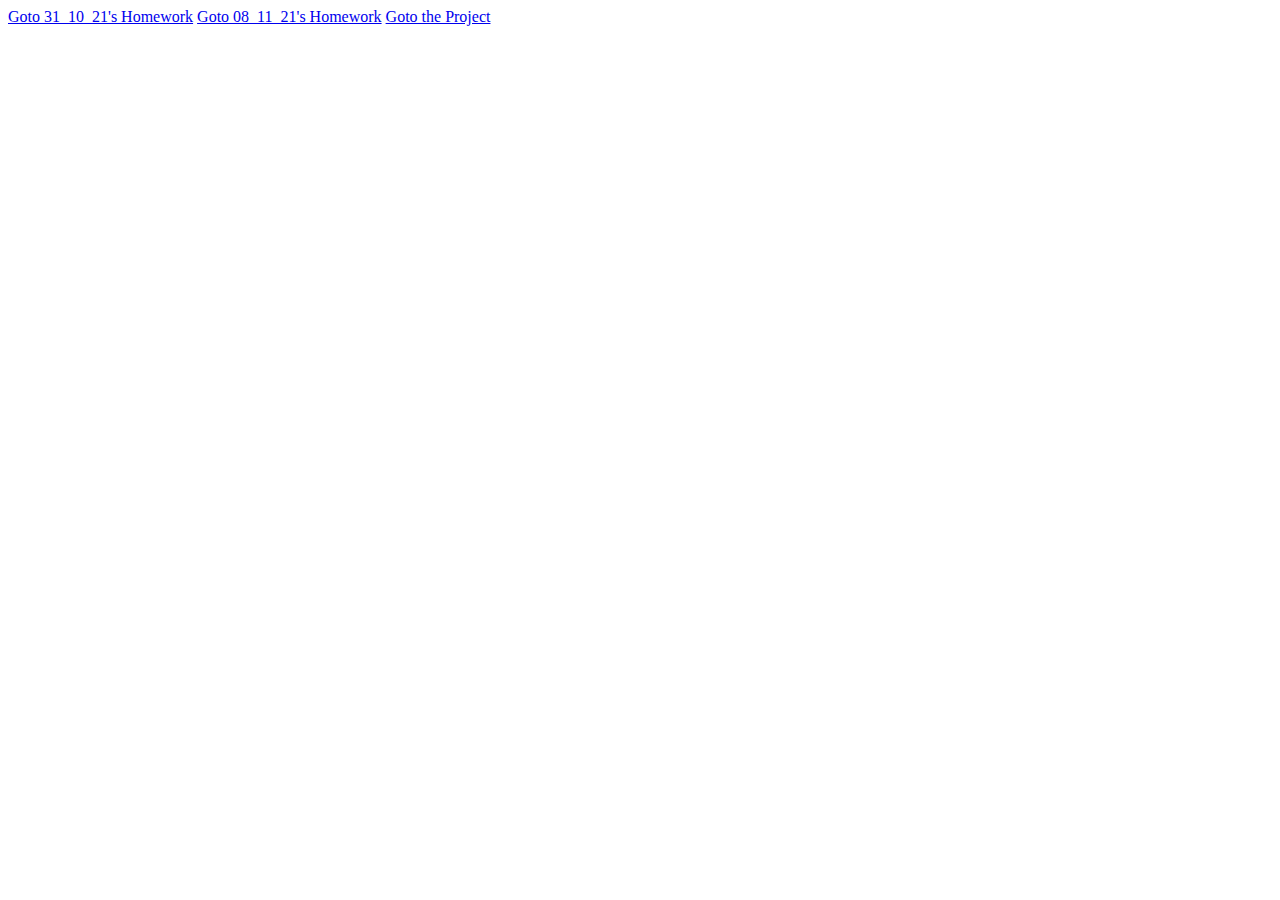
<file: index.html>
<!DOCTYPE html>
<html lang="en">
<head>
    <meta charset="UTF-8">
    <title>Konnexxions Homeworks</title>
</head>
<body>

<a href="31_10_21/index.html">Goto 31_10_21's Homework</a>
<a href="08_11_21/index.html">Goto 08_11_21's Homework</a>
<a href="Project/index.html">Goto the Project</a>

</body>
</html>
</file>
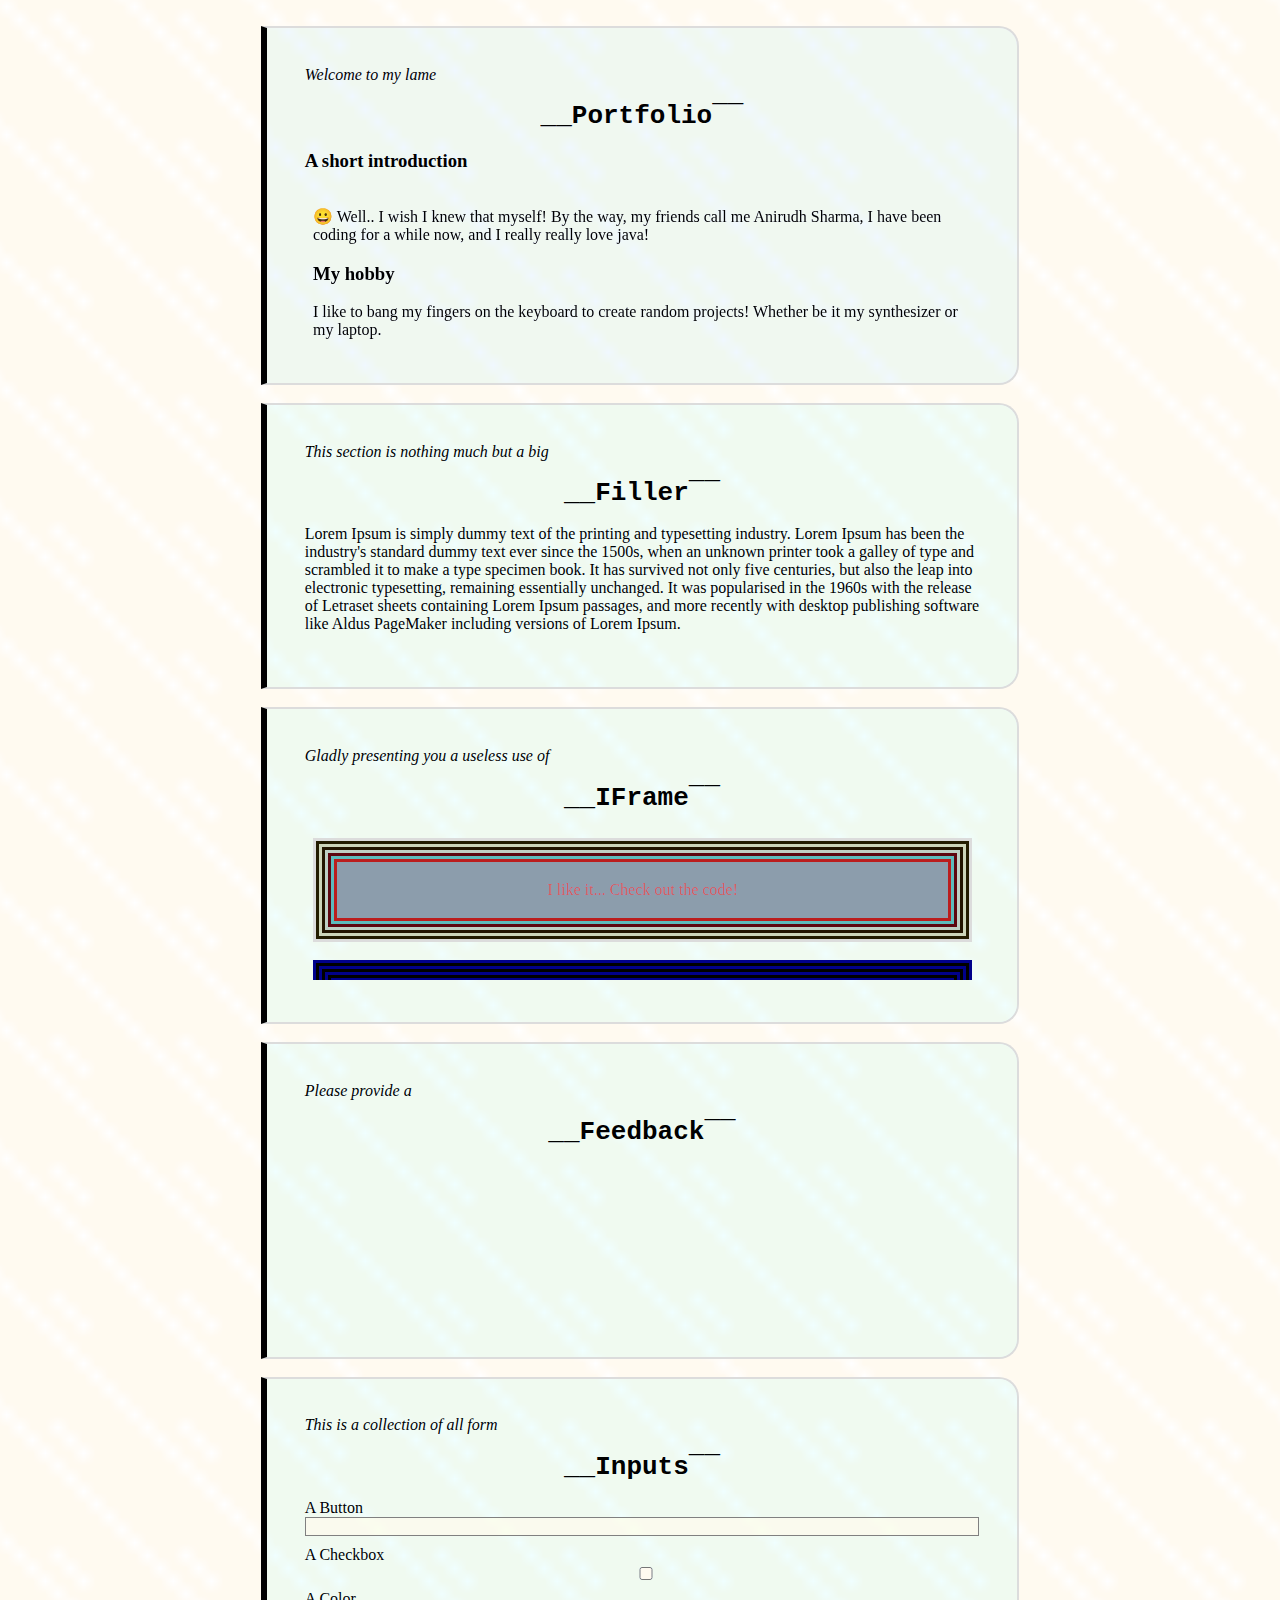
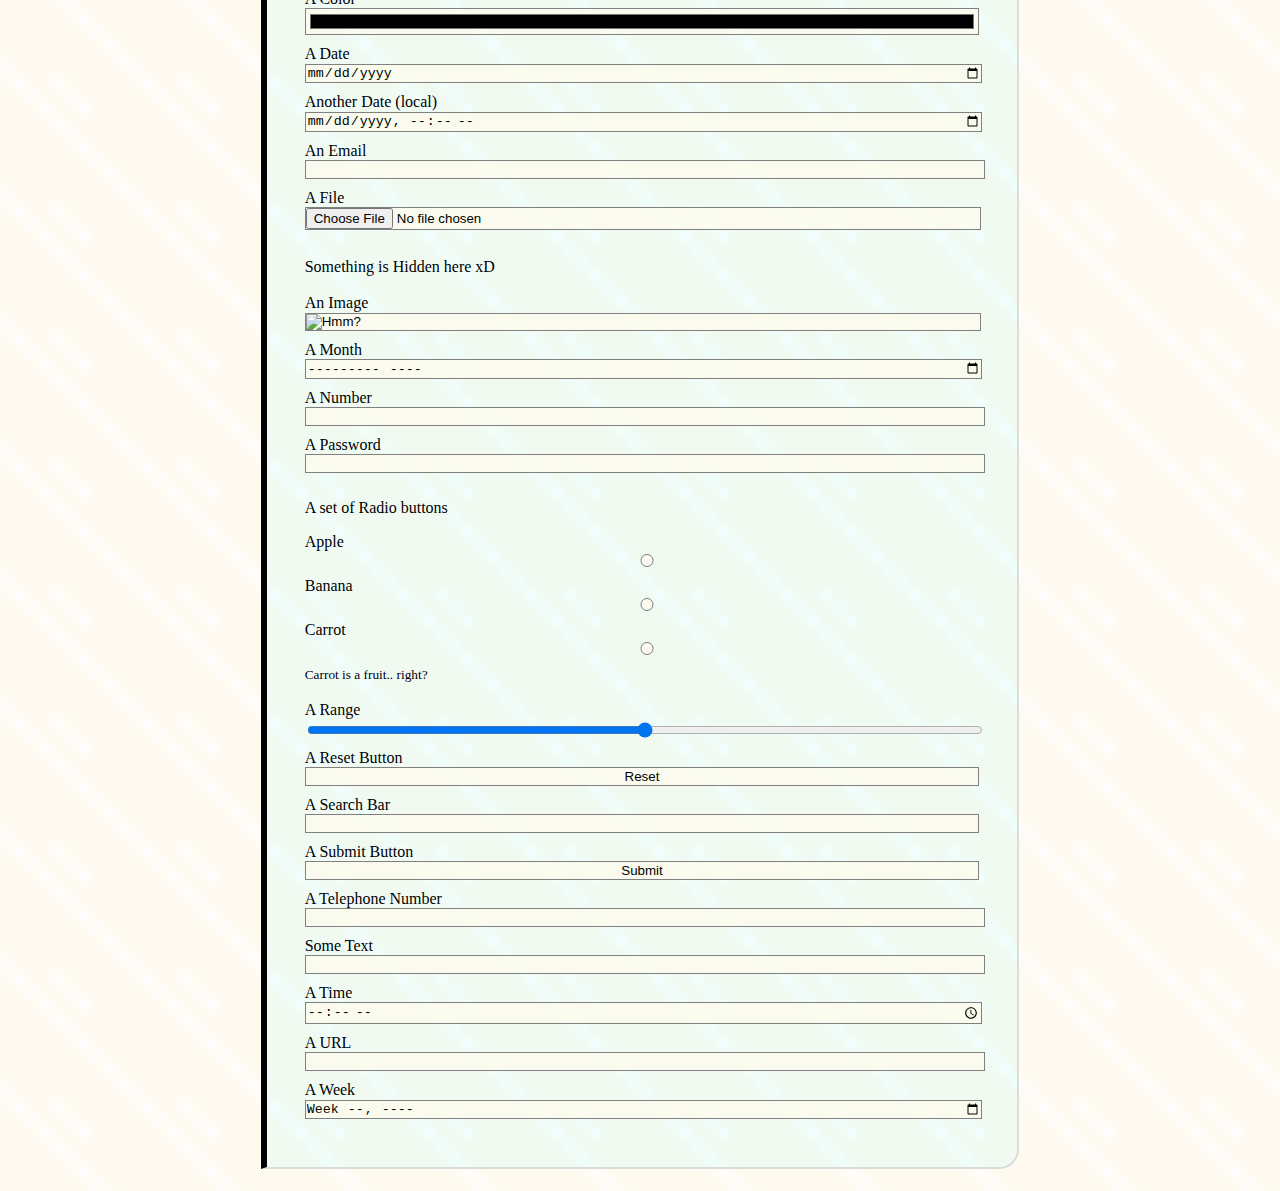
<file: 31_10_21/index.html>
<!DOCTYPE html>
<html lang="en">
<head>
    <meta charset="UTF-8">
    <meta name="viewport" content="width=device-width, initial-scale=1.0">
    <title>Resume</title>
    <link rel="stylesheet" href="style.css">
</head>
<body>
<br/>

<div class="post" style="background-color: aliceblue">
    <i style="font-size: 100%">Welcome to my lame</i>
    <h1 style="text-align: center">Portfolio</h1>
    <h3>A short introduction</h3>

    <iframe src="resume.html" sandbox="allow-forms"></iframe>

</div>
<br/>

<div class="post" style="background-color: azure">
    <i style="font-size: 100%">This section is nothing much but a big</i>
    <h1 style="text-align: center">Filler</h1>
    <p>Lorem Ipsum is simply dummy text of the printing and typesetting industry. Lorem Ipsum has been the industry's
        standard dummy text ever since the 1500s, when an unknown printer took a galley of type and scrambled it to make
        a type specimen book. It has survived not only five centuries, but also the leap into electronic typesetting,
        remaining essentially unchanged. It was popularised in the 1960s with the release of Letraset sheets containing
        Lorem Ipsum passages, and more recently with desktop publishing software like Aldus PageMaker including versions
        of Lorem Ipsum.</p>
</div>
<br/>

<div class="post" style="background-color: azure">
    <i style="font-size: 100%">Gladly presenting you a useless use of</i>
    <h1 style="text-align: center">IFrame</h1>
    <iframe src="something.html" sandbox="allow-scripts"></iframe>
</div>
<br/>

<div class="post" style="background-color: azure">
    <i style="font-size: 100%">Please provide a </i>
    <h1 style="text-align: center">Feedback</h1>
    <iframe src="feedback.html" sandbox="allow-forms"></iframe>
</div>
<br/>

<div class="post" style="background-color: azure">
    <i style="font-size: 100%">This is a collection of all form</i>
    <h1 style="text-align: center">Inputs</h1>

    <form method="POST">

        <label for="button">A Button</label>
        <input type="button" id="button">

        <label for="checkbox">A Checkbox</label>
        <input type="checkbox" id="checkbox">

        <label for="color">A Color</label>
        <input type="color" id="color">

        <label for="date">A Date</label>
        <input type="date" id="date">

        <label for="datetime-local">Another Date (local)</label>
        <input type="datetime-local" id="datetime-local">

        <label for="email">An Email</label>
        <input type="email" id="email">

        <label for="file">A File</label>
        <input type="file" id="file"><br/><br/>

        <label for="hidden">Something is Hidden here xD</label>
        <input type="hidden" id="hidden"><br/><br/>

        <label for="image">An Image</label>
        <input type="image" id="image" alt="Hmm?">

        <label for="month">A Month</label>
        <input type="month" id="month">

        <label for="number">A Number</label>
        <input type="number" id="number">

        <label for="password">A Password</label>
        <input type="password" id="password">

        <p>A set of Radio buttons</p>
        <label for="apple">Apple</label>
        <input type="radio" id="apple" name="radio">
        <label for="apple">Banana</label>
        <input type="radio" id="banana" name="radio">
        <label for="apple">Carrot</label>
        <input type="radio" id="carrot" name="radio">
        <small>Carrot is a fruit.. right?</small> <br/><br/>

        <label for="range">A Range</label>
        <input type="range" id="range">

        <label for="reset">A Reset Button</label>
        <input type="reset" id="reset">

        <label for="search">A Search Bar</label>
        <input type="search" id="search">

        <label for="submit">A Submit Button</label>
        <input type="submit" id="submit">

        <label for="tel">A Telephone Number</label>
        <input type="tel" id="tel">

        <label for="text">Some Text</label>
        <input type="text" id="text">

        <label for="time">A Time</label>
        <input type="time" id="time">

        <label for="url">A URL</label>
        <input type="url" id="url">

        <label for="week">A Week</label>
        <input type="week" id="week">
    </form>

</div>
<br/>

</body>
</html>
</file>
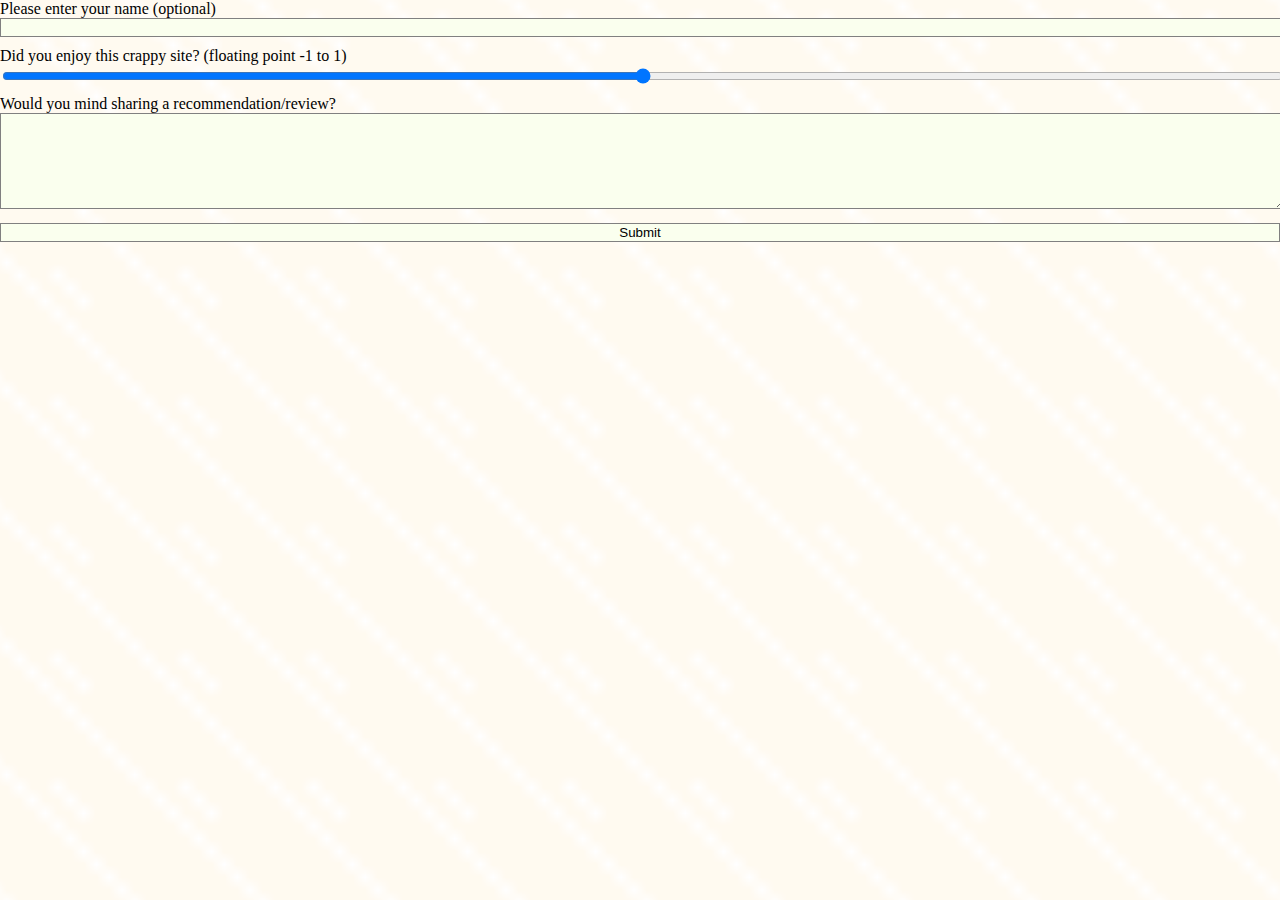
<file: 08_11_21/feedback.html>
<!DOCTYPE html>
<html lang="en">
<head>
    <meta charset="UTF-8">
    <title>Feedback</title>
    <link rel="stylesheet" href="style.css">
</head>
<style>
    /*input, textarea {*/
    /*    width: 100%;*/
    /*    margin-bottom: 10px;*/
    /*    background-color: #faffee;*/
    /*    border: 1px solid gray;*/
    /*}*/
</style>
<body>

<form action="mailto:21052051@kiit.ac.in" method="POST" enctype="multipart/form-data" name="EmailForm">
    <label for="name">Please enter your name (optional)</label>
    <input type="text" id="name" name="Name">

    <label for="fun">Did you enjoy this crappy site? (floating point -1 to 1)</label>
    <input type="range" id="fun" name="Fun" min="-100" max="100">

    <label for="comment">Would you mind sharing a recommendation/review?</label>
    <textarea id="comment" name="Comment" rows="6" cols=" 20"></textarea>

    <input type="submit" value="Submit">
</form>

</body>
</html>
</file>
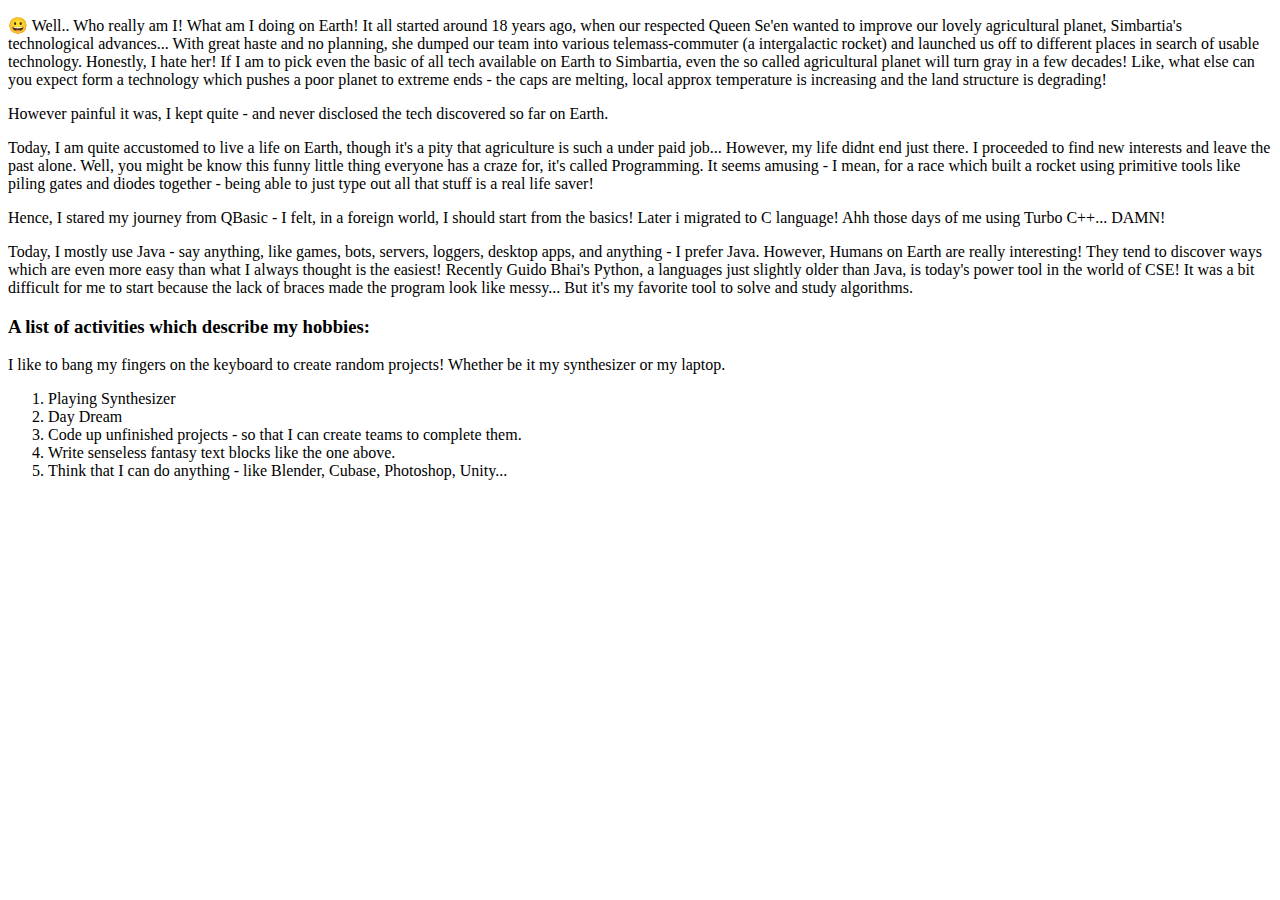
<file: 08_11_21/resume.html>
<!DOCTYPE html>
<html lang="en">
<head>
    <meta charset="UTF-8">
    <title>Feedback</title>
</head>
<body>

<p>
    &#128512; Well.. Who really am I! What am I doing on Earth! It all started around 18 years ago, when our respected
    Queen Se'en wanted to improve our lovely agricultural planet, Simbartia's technological advances... With great haste
    and no planning, she dumped our team into various telemass-commuter (a intergalactic rocket) and launched us off to
    different places in search of usable technology. Honestly, I hate her! If I am to pick even the basic of all tech
    available on Earth to Simbartia, even the so called agricultural planet will turn gray in a few decades! Like, what
    else can you expect form a technology which pushes a poor planet to extreme ends - the caps are melting, local
    approx temperature is increasing and the land structure is degrading!</p>

<p>
    However painful it was, I kept quite - and never disclosed the tech discovered so far on Earth.
</p>

<P>
    Today, I am quite accustomed to live a life on Earth, though it's a pity that agriculture is such a under paid
    job... However, my life didnt end just there. I proceeded to find new interests and leave the past alone. Well, you
    might be know this funny little thing everyone has a craze for, it's called Programming. It seems amusing - I mean,
    for a race which built a rocket using primitive tools like piling gates and diodes together - being able to just
    type out all that stuff is a real life saver!
</P>

<p>
    Hence, I stared my journey from QBasic - I felt, in a foreign world, I should start from the basics! Later i
    migrated to C language! Ahh those days of me using Turbo C++... DAMN!
</p>

<p>
    Today, I mostly use Java - say anything, like games, bots, servers, loggers, desktop apps, and anything - I prefer
    Java. However, Humans on Earth are really interesting! They tend to discover ways which are even more easy than what
    I always thought is the easiest! Recently Guido Bhai's Python, a languages just slightly older than Java, is today's
    power tool in the world of CSE! It was a bit difficult for me to start because the lack of braces made the program
    look like messy... But it's my favorite tool to solve and study algorithms.
</p>

<h3>A list of activities which describe my hobbies:</h3>

<p>I like to bang my fingers on the keyboard to create random projects! Whether be it my synthesizer or my laptop.</p>

<ol>
    <li>Playing Synthesizer</li>
    <li>Day Dream</li>
    <li>Code up unfinished projects - so that I can create teams to complete them.</li>
    <li>Write senseless fantasy text blocks like the one above.</li>
    <li>Think that I can do anything - like Blender, Cubase, Photoshop, Unity...</li>
</ol>

</body>
</html>
</file>
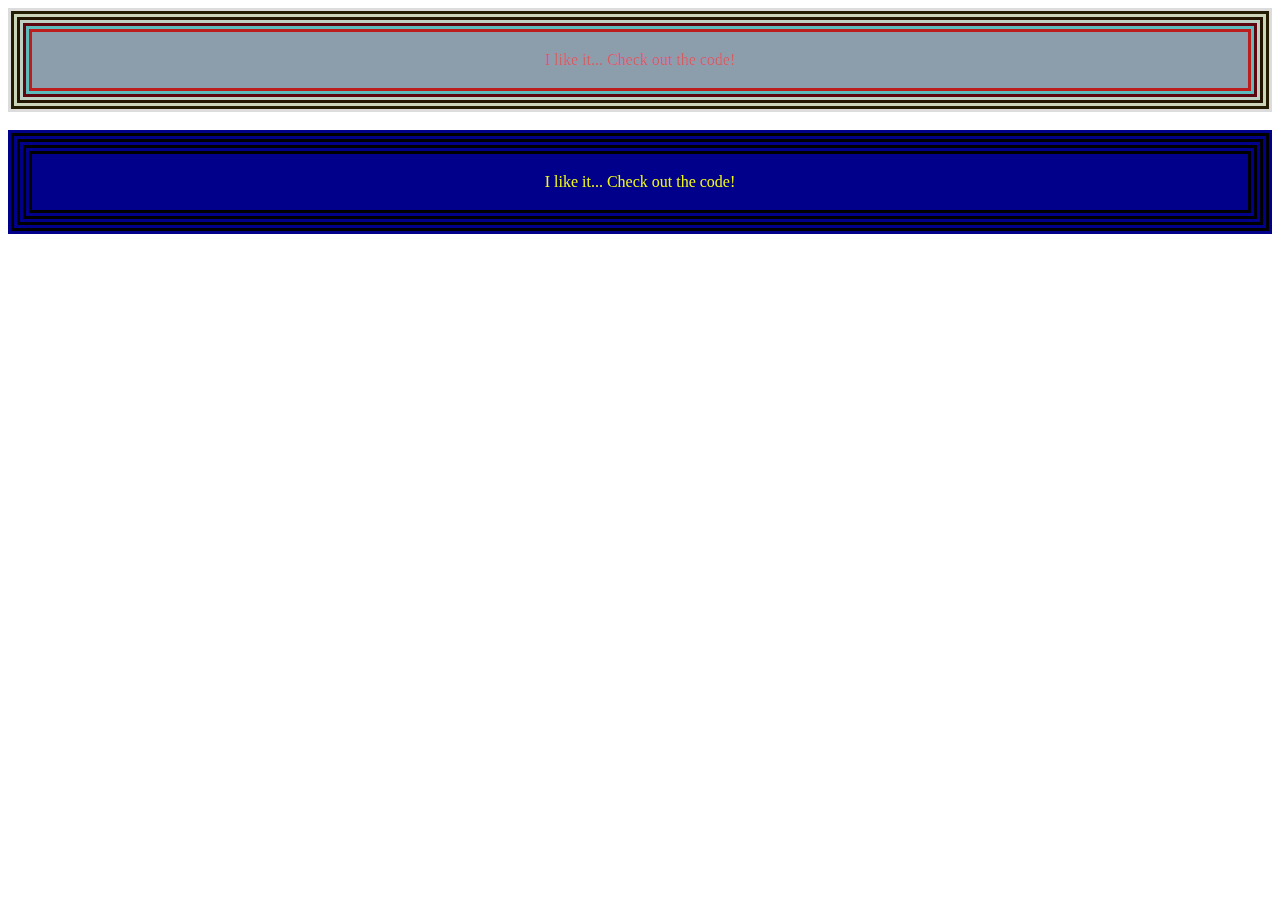
<file: 08_11_21/something.html>
<!DOCTYPE html>
<html lang="en">
<head>
    <meta charset="UTF-8">
    <title>Something</title>
    <style>
        div {
            padding: 3px;
            background-color: darkblue;
            mix-blend-mode: difference;
            color: blue;
        }
    </style>
</head>
<body>

<div style="background-color: gainsboro">
    <div style="background-color: cornsilk">
        <div style="background-color: azure">
            <div style="background-color: aliceblue">
                <div style="background-color: bisque">
                    <div style="background-color: aquamarine">
                        <div style="background-color: blanchedalmond">
                            <div style="background-color: cadetblue">
                                <div style="background-color: darkseagreen">
                                    <p style="text-align: center; color: aliceblue">I like it... Check out the code!</p>
                                </div>
                            </div>
                        </div>
                    </div>
                </div>
            </div>
        </div>
    </div>
</div>
<br/>

<div>
    <div>
        <div>
            <div>
                <div>
                    <div>
                        <div>
                            <div>
                                <div>
                                    <p style="text-align: center; color: aliceblue">I like it... Check out the code!</p>
                                </div>
                            </div>
                        </div>
                    </div>
                </div>
            </div>
        </div>
    </div>
</div>

</body>
</html>
</file>
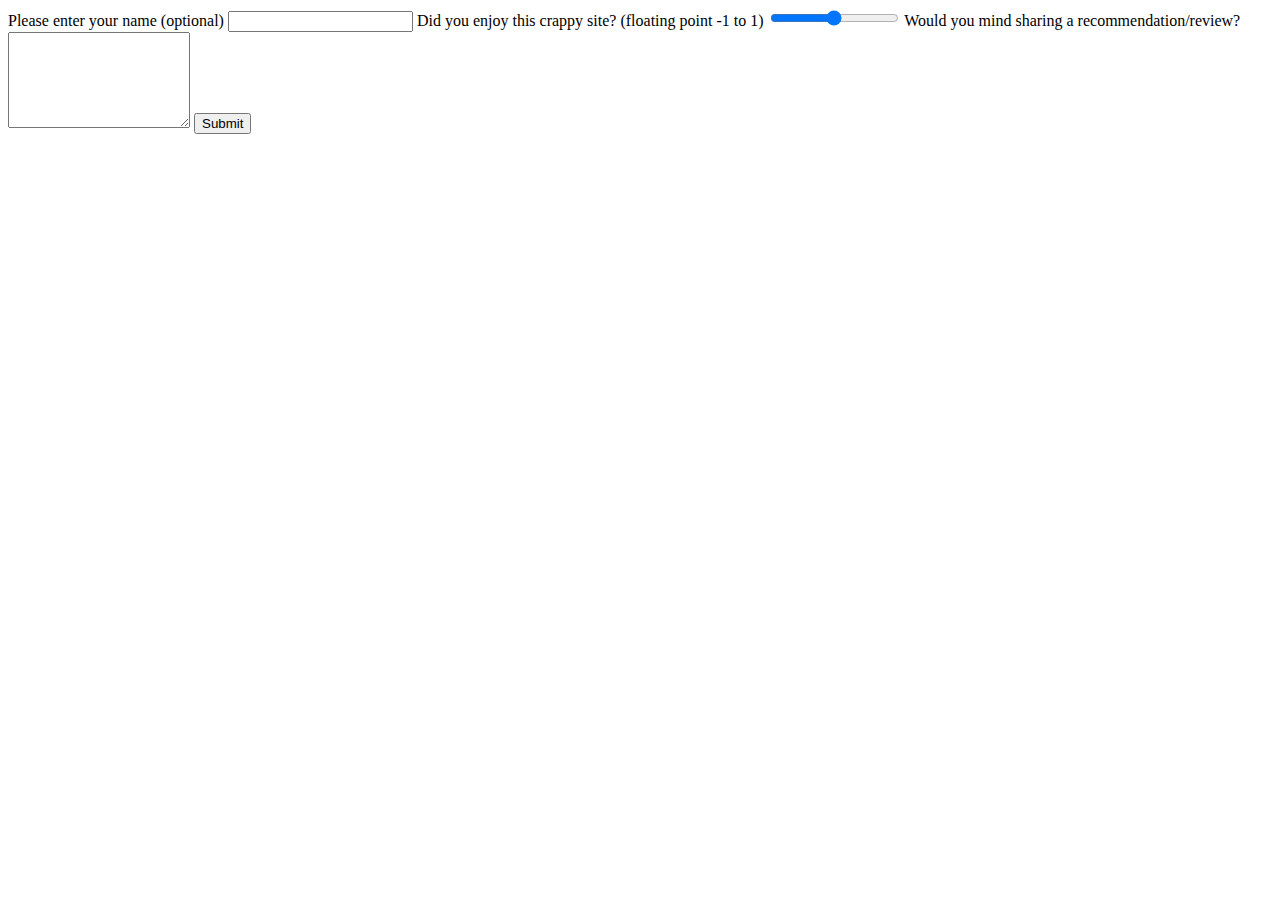
<file: 31_10_21/feedback.html>
<!DOCTYPE html>
<html lang="en">
<head>
    <meta charset="UTF-8">
    <title>Feedback</title>
</head>
<body>

<form action="mailto:21052051@kiit.ac.in" method="POST" enctype="multipart/form-data" name="EmailForm">
    <label for="name">Please enter your name (optional)</label>
    <input type="text" id="name" name="Name">

    <label for="fun">Did you enjoy this crappy site? (floating point -1 to 1)</label>
    <input type="range" id="fun" name="Fun" min="-100" max="100">

    <label for="comment">Would you mind sharing a recommendation/review?</label>
    <textarea id="comment" name="Comment" rows="6" cols=" 20"></textarea>

    <input type="submit" value="Submit">
</form>

</body>
</html>
</file>
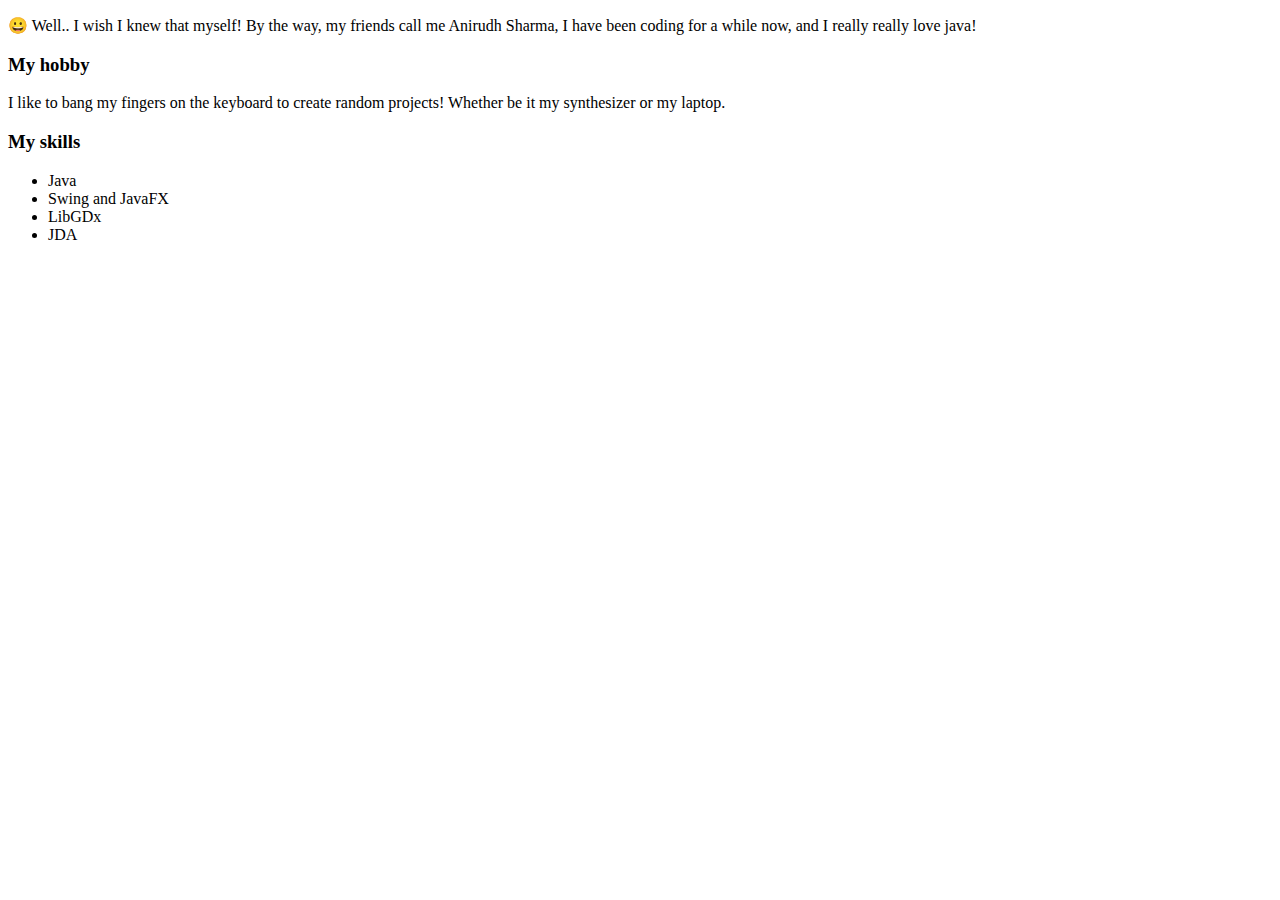
<file: 31_10_21/resume.html>
<!DOCTYPE html>
<html lang="en">
<head>
    <meta charset="UTF-8">
    <title>Feedback</title>
</head>
<body>

<p>
    &#128512; Well.. I wish I knew that myself! By the way, my friends call me Anirudh Sharma,
    I have been coding for a while now, and I really really love java!</p>
<h3>My hobby</h3>
<p>I like to bang my fingers on the keyboard to create random projects!
    Whether be it my synthesizer or my laptop.</p>
<h3>My skills</h3>
<ul>
    <li>Java</li>
    <li>Swing and JavaFX</li>
    <li>LibGDx</li>
    <li>JDA</li>
</ul>

</body>
</html>
</file>
<file: 31_10_21/style.css>
.post {
    margin-left: 20%;
    margin-right: 20%;

    padding: 3%;
    border: 2px solid gainsboro;
    border-left: 6px solid black;
    border-bottom-right-radius: 20px;
    border-top-right-radius: 20px;

    mix-blend-mode: darken;
}

body {
    background-image: url("bck.png");
    background-repeat: repeat;
    background-size: 10%;
}

h1 {
    font-family: monospace;
}

h1:before {
    content: "__";
}

h1:after {
    content: "‾‾";
}

iframe {
    overflow: hidden;
    width: 100%;
    border: none
}

input, textarea {
    width: 100%;
    margin-bottom: 10px;
    background-color: #faffee;
    border: 1px solid gray;
}

@media screen and (max-width: 600px) {
    .post {
        margin-left: 5%;
        margin-right: 5%;
    }
}
</file>
<file: 08_11_21/style.css>
/*////////////////////////////////////////////////////////////////////////////////////////////////////////////////////////////////*/
/*//////////// STYLING OF FLOATING POSTs*/
/*////////////////////////////////////////////////////////////////////////////////////////////////////////////////////////////////*/

/*//<editor-fold defaultstate="collapsed" desc="STYLING OF FLOATING POSTs">*/

.post {

    position: relative;

    margin-left: 20%;
    margin-right: 20%;

    padding: 3%;
    border: 2px solid gainsboro;
    border-left: 6px solid black;
    border-bottom-right-radius: 20px;
    border-top-right-radius: 20px;

}

.post i {
    font-size: 100%
}

.post h1 {
    text-align: center;
    font-family: monospace;
}

.post h1:before {
    content: "__";
}

.post h1:after {
    content: "‾‾";
}

.blend {
    position: absolute;
    top: 0;
    left: 0;
    width: 100%;
    height: 100%;
    mix-blend-mode: darken;
}

.post * {
    /*
     * Because of .blend, the content got overshadowed and thus the input was snatched away.
     * That's why I am put the following line of code - god knows what it means - probably
     * placing elements explicitly above/below rest - was able to solve the issue.
     */
    z-index: -1000000000000000000000;
}

/* Just an experiment... */
@media screen and (max-width: 600px) {
    .post {
        margin-left: 5%;
        margin-right: 5%;
    }
}

/*//</editor-fold>*/

/*////////////////////////////////////////////////////////////////////////////////////////////////////////////////////////////////*/
/*////////////////////////////////////////////////////////////////////////////////////////////////////////////////////////////////*/

/*////////////////////////////////////////////////////////////////////////////////////////////////////////////////////////////////*/
/*//////////// STYLING OF PROFILE CARD*/
/*////////////////////////////////////////////////////////////////////////////////////////////////////////////////////////////////*/

/*//<editor-fold defaultstate="collapsed" desc="STYLING OF PROFILE CARD">*/


/*//</editor-fold>*/

/*////////////////////////////////////////////////////////////////////////////////////////////////////////////////////////////////*/
/*////////////////////////////////////////////////////////////////////////////////////////////////////////////////////////////////*/

.div_card {
    width: 100%;
    height: 100%;

    display: flex;
    flex-direction: row;
}

.div_card img {
    width: 30%;
    border: double gray 2px;
}

.div_card table {
    margin: 20px;
}

.div_card table tr {
    display: block;
    float: left;
}

.div_card table td {
    display: block;
    padding: 5px;
}

/*////////////////////////////////////////////////////////////////////////////////////////////////////////////////////////////////*/
/*//////////// STYLING TO CREATE A SET OF CUSTOMISED SCROLL BARS*/
/*////////////////////////////////////////////////////////////////////////////////////////////////////////////////////////////////*/

/*//<editor-fold defaultstate="collapsed" desc="STYLING TO CREATE A SET OF CUSTOMISED SCROLL BARS">*/

/* https://www.w3schools.com/howto/howto_css_custom_scrollbar.asp */

/* width */
::-webkit-scrollbar {
    width: 16px;
    margin: 2px;
}

/* Track */
::-webkit-scrollbar-track {
    background: #fffdff
}

::-webkit-scrollbar-track:hover {
    background: #eee;
}

/* Handle */
::-webkit-scrollbar-thumb {
    background: #888;
    border: solid #eee 4px;
    border-radius: 30px;
}

/* Handle on hover */
::-webkit-scrollbar-thumb:hover {
    background: #555;
    box-shadow: inset 0 0 5px wheat;
}

/*//</editor-fold>*/

/*////////////////////////////////////////////////////////////////////////////////////////////////////////////////////////////////*/
/*////////////////////////////////////////////////////////////////////////////////////////////////////////////////////////////////*/

/*////////////////////////////////////////////////////////////////////////////////////////////////////////////////////////////////*/
/*//////////// OTHER MISCELLANEOUS STYLINGS*/
/*////////////////////////////////////////////////////////////////////////////////////////////////////////////////////////////////*/

/*//<editor-fold defaultstate="collapsed" desc="OTHER MISCELLANEOUS STYLINGS">*/

body {
    background-image: url("bck.png");
    background-repeat: repeat;
    background-size: 10%;
    margin: 0;
}

.header_head {
    /*position: fixed;*/
    text-align: center;
    background-color: #888888;

    padding: 1px;
}

.header_body {
    position: -webkit-sticky;
    position: sticky;
    top: 0;
    padding: 5px;
    margin-bottom: 20px;

    text-align: center;
    background-color: #999;

    z-index: 1;
}

.header_body button, .header_body a {
    padding: 6px 32px;

    background-color: #777;
    text-align: center;
    font-size: 16px;
    color: white;

    border: none;
    border-radius: 4px;

    text-decoration: none;
    display: inline-block;
}

iframe {
    overflow: visible;
    width: 100%;
    border: none
}

input, textarea {
    width: 100%;
    margin-bottom: 10px;
    background-color: #faffee;
    border: 1px solid gray;
}

/*//</editor-fold>*/

/*////////////////////////////////////////////////////////////////////////////////////////////////////////////////////////////////*/
/*////////////////////////////////////////////////////////////////////////////////////////////////////////////////////////////////*/
</file>
